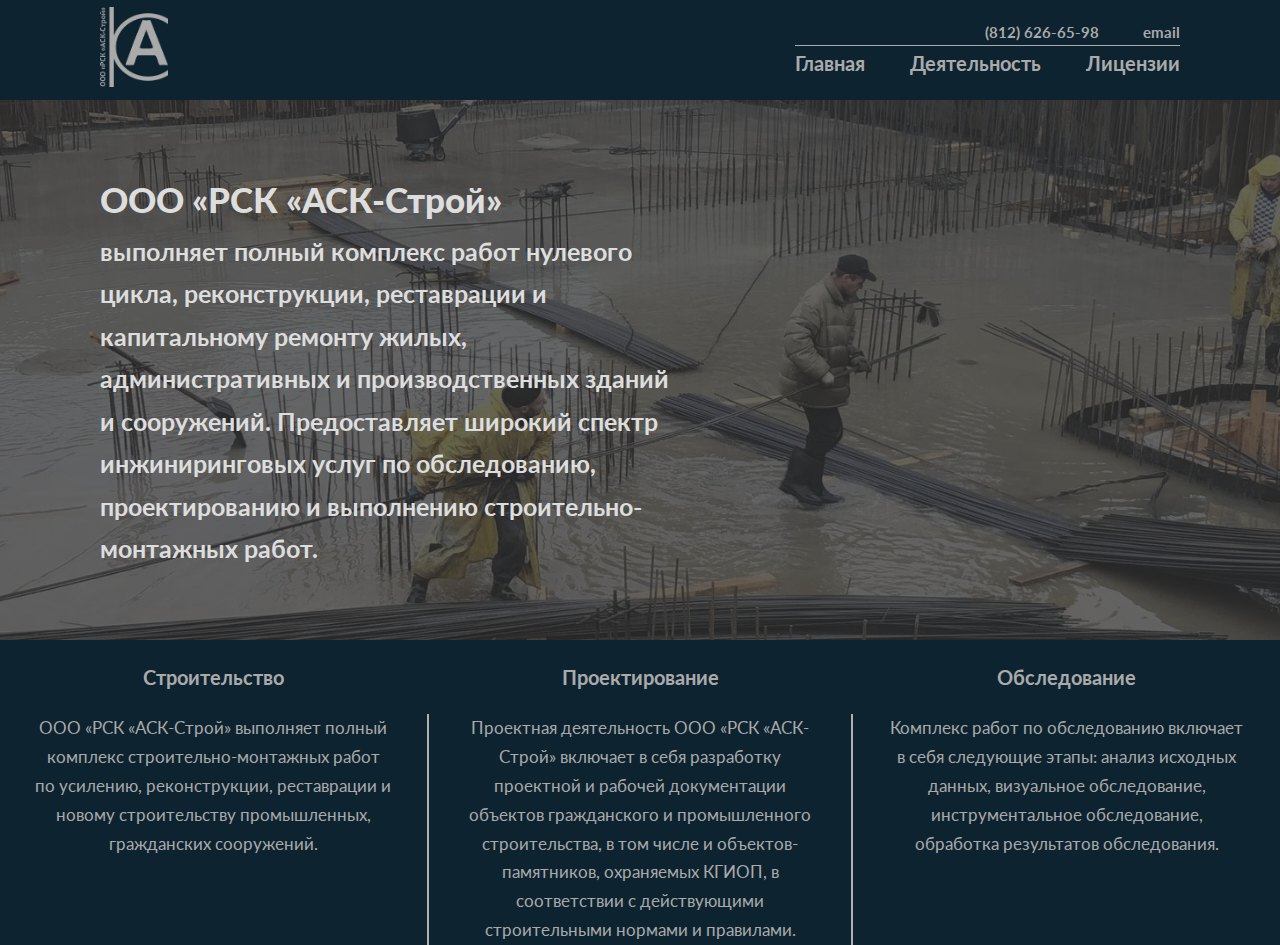
<file: index.html>
<!DOCTYPE html>
<html lang="en">
<head>
  <meta charset="UTF-8">
  <link href="https://fonts.googleapis.com/css?family=Lato:100,300,400,700,900" rel="stylesheet">
  <link rel="stylesheet" type="text/css" href="style.css">

  <title>РСК АСК-Строй</title>
</head>

<body>
  <header class="header">
    <div class="logobox">
      <img src="logo.jpg" alt="Logo" class="logo">

    </div>
    <div class="header-primary">
      <div class="heading-primary-main">
        <a style="margin-right: 40px;">(812) 626-65-98</a>
        <a>email</a>
      </div>
      <div class="heading-primary-sub">
        <a class="headButtons" href="index.html">Главная</a>
        <a class="headButtons" href="activity.html" style="margin: 0 40px 0 40px;">Деятельность</a>
        <a class="headButtons" href="licens.html">Лицензии</a>
      </div>
    </div>
  </header>

  <div class="main">
    <div class="mainCont">
      <div>
        <p class="mainTextHead">ООО «РСК «АСК-Строй»</p>
      </div>
      <div>
        <p class="mainText">выполняет полный комплекс работ нулевого цикла, реконструкции, реставрации и капитальному ремонту жилых, административных и производственных зданий и сооружений. Предоставляет широкий спектр инжиниринговых услуг по обследованию, проектированию и выполнению строительно-монтажных работ.</p>
      </div>
    </div>
  </div>

  <table class="addTextTable" width="auto" cellpadding="0" cellspacing="0">
    <tr class="addTextRow">
      <td class="addTextCol">
        <div class="colTextCont">
          <p class="colHead">Строительство</p>
          <div class="divColText">
            <p class="colText">ООО «РСК «АСК-Строй» выполняет полный комплекс строительно-монтажных работ по усилению, реконструкции, реставрации и новому строительству промышленных, гражданских сооружений.</p>
          </div>
        </div>
      </td>
      <td class="addTextCol">
        <div class="colTextCont">
          <p class="colHead">Проектирование</p>
          <div class="divColText" style="  border-left: 2px solid #b0b0b0; border-right: 2px solid #b0b0b0; padding: 0 25px 0 25px; margin: 0;">
            <p class="colText">Проектная деятельность ООО «РСК «АСК-Строй» включает в себя разработку проектной и рабочей документации объектов гражданского и промышленного строительства, в том числе и объектов-памятников, охраняемых КГИОП, в соответствии с действующими строительными нормами и правилами.</p>
          </div>
        </div>
      </td>
      <td class="addTextCol">
        <div class="colTextCont">
          <p class="colHead">Обследование</p>
          <div class="divColText">
            <p class="colText">Комплекс работ по обследованию включает в себя следующие этапы: анализ исходных данных, визуальное обследование, инструментальное обследование, обработка результатов обследования.</p>
          </div>
        </div>
      </td>
    </tr>
  </table>

</body>
</html>
</file>
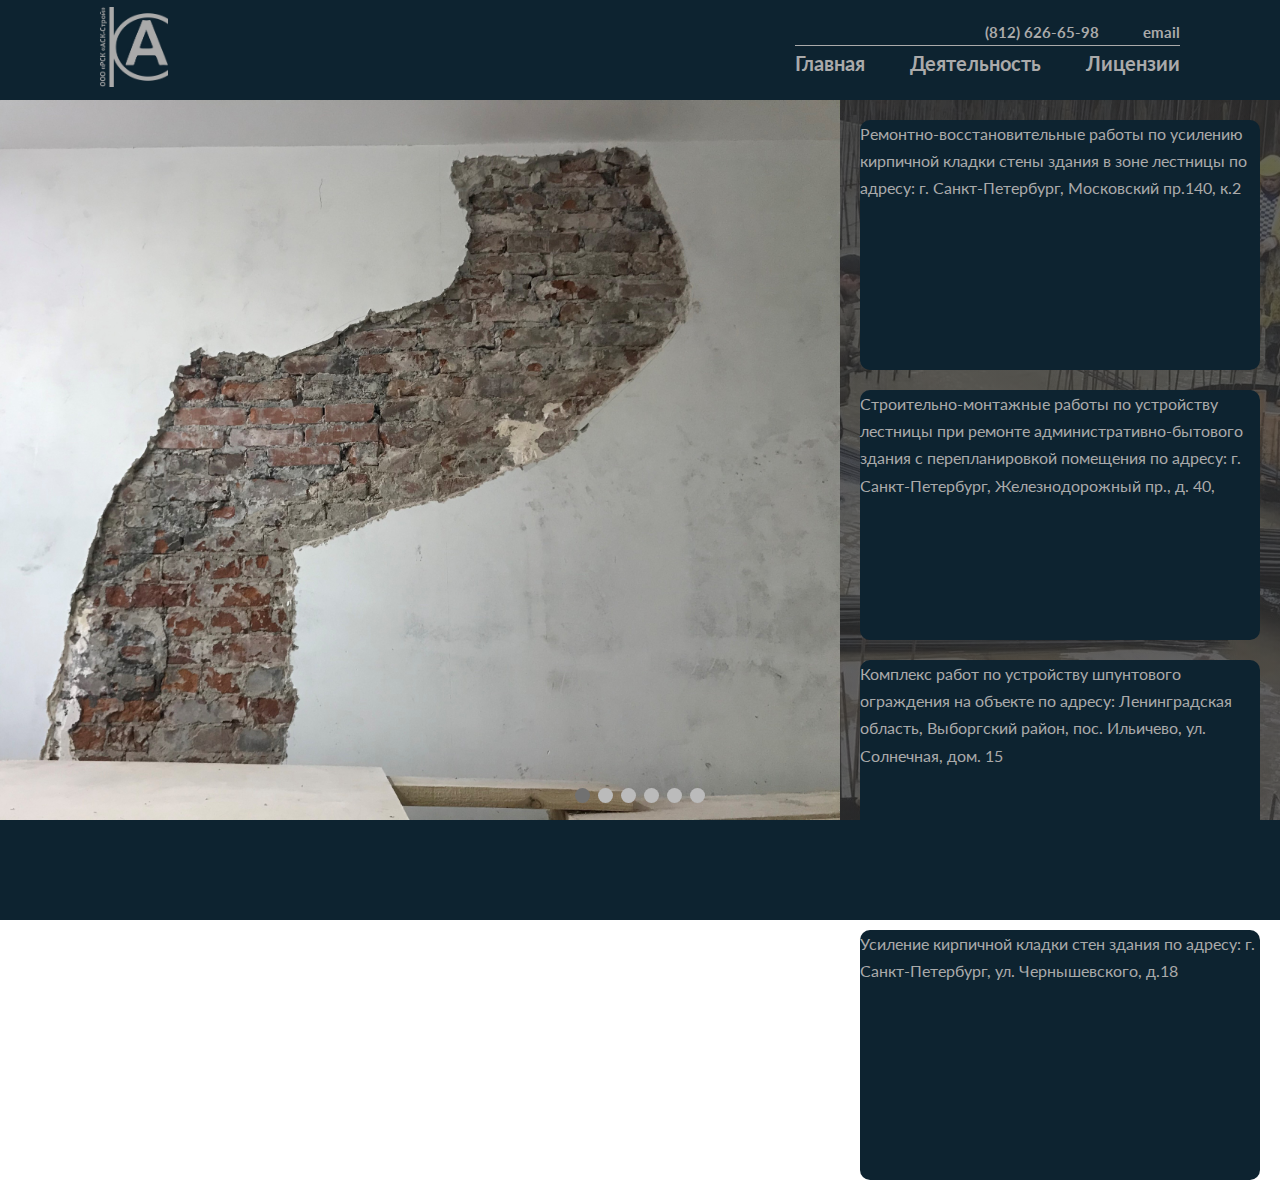
<file: 1.html>
<!DOCTYPE html>
<html lang="en">
<head>
  <meta charset="UTF-8">
  <link href="https://fonts.googleapis.com/css?family=Lato:100,300,400,700,900" rel="stylesheet">
  <link rel="stylesheet" type="text/css" href="style.css">

  <title>Реставрационно-строительная компания АСК-Строй</title>
</head>

<body>
  <header class="header">
    <div class="logobox">
      <img src="logo.jpg" alt="Logo" class="logo">
    </div>
    <div class="header-primary">
      <div class="heading-primary-main">
        <a style="margin-right: 40px;">(812) 626-65-98</a>
        <a>email</a>
      </div>
      <div class="heading-primary-sub">
        <a class="headButtons" href="index.html">Главная</a>
        <a class="headButtons" href="activity.html" style="margin: 0 40px 0 40px;">Деятельность</a>
        <a class="headButtons" href="licens.html">Лицензии</a>
      </div>
    </div>
  </header>

  <div class="main" style="height: 80vh;">
    <div class="activCont">
      <div class="slideshow-container">

        <a class="prev" onclick="plusSlides(-1)">&#10094;</a>
        <a class="next" onclick="plusSlides(1)">&#10095;</a>

        <div class="mySlides fade">
          <div class="imgCont">
            <img class="img" src="./M140/1.jpg">
          </div>
        </div>
        <div class="mySlides fade">
          <div class="imgCont">
            <img class="img" src="./M140/2.jpg">
          </div>
        </div>
        <div class="mySlides fade">
          <div class="imgCont">
            <img class="img" src="./M140/3.jpg">
          </div>
        </div>
        <div class="mySlides fade">
          <div class="imgCont">
            <img class="img" src="./M140/4.jpg">
          </div>
        </div>
        <div class="mySlides fade">
          <div class="imgCont">
            <img class="img" src="./M140/5.jpg">
          </div>
        </div>
        <div class="mySlides fade">
          <div class="imgCont">
            <img class="img" src="./M140/6.jpg">
          </div>
        </div>

        <div class="dotCont">
          <span class="dot" onclick="currentSlide(1)"></span>
          <span class="dot" onclick="currentSlide(2)"></span>
          <span class="dot" onclick="currentSlide(3)"></span>
          <span class="dot" onclick="currentSlide(4)"></span>
          <span class="dot" onclick="currentSlide(5)"></span>
          <span class="dot" onclick="currentSlide(6)"></span>
        </div>
      </div>
      <div class="INFOList">
        <div class="ALCont">
          <a href="1.html" class="INFOBlock">Ремонтно-восстановительные работы по усилению кирпичной кладки стены здания в зоне лестницы по адресу: г. Санкт-Петербург, Московский пр.140, к.2</a>
        </div>
        <div class="ALCont">
          <a href="2.html" class="INFOBlock">Строительно-монтажные работы по устройству лестницы при ремонте административно-бытового здания с перепланировкой помещения по адресу: г. Санкт-Петербург, Железнодорожный пр., д. 40, </a>
        </div>
        <div class="ALCont">
          <a href="3.html" class="INFOBlock">Комплекс работ по устройству шпунтового ограждения на объекте по адресу: Ленинградская область, Выборгский район, пос. Ильичево, ул. Солнечная, дом. 15</a>
        </div>
        <div class="ALCont">
          <a href="4.html" class="INFOBlock">Усиление кирпичной кладки стен здания по адресу: г. Санкт-Петербург, ул. Чернышевского, д.18</a>
        </div>
      </div>
    </div>
  </div>

  <div class="header"></div>

  <script>
  var slideIndex = 1;
  showSlides(slideIndex);

  function plusSlides(n) {
    showSlides(slideIndex += n);
  }

  function currentSlide(n) {
    showSlides(slideIndex = n);
  }

  function showSlides(n) {
    var i;
    var slides = document.getElementsByClassName("mySlides");
    var dots = document.getElementsByClassName("dot");
    if (n > slides.length) {slideIndex = 1}
    if (n < 1) {slideIndex = slides.length}
    for (i = 0; i < slides.length; i++) {
      slides[i].style.display = "none";
    }
    for (i = 0; i < dots.length; i++) {
      dots[i].className = dots[i].className.replace(" active", "");
    }
    slides[slideIndex-1].style.display = "block";
    dots[slideIndex-1].className += " active";
  }
</script>

</body>
</html>
</file>
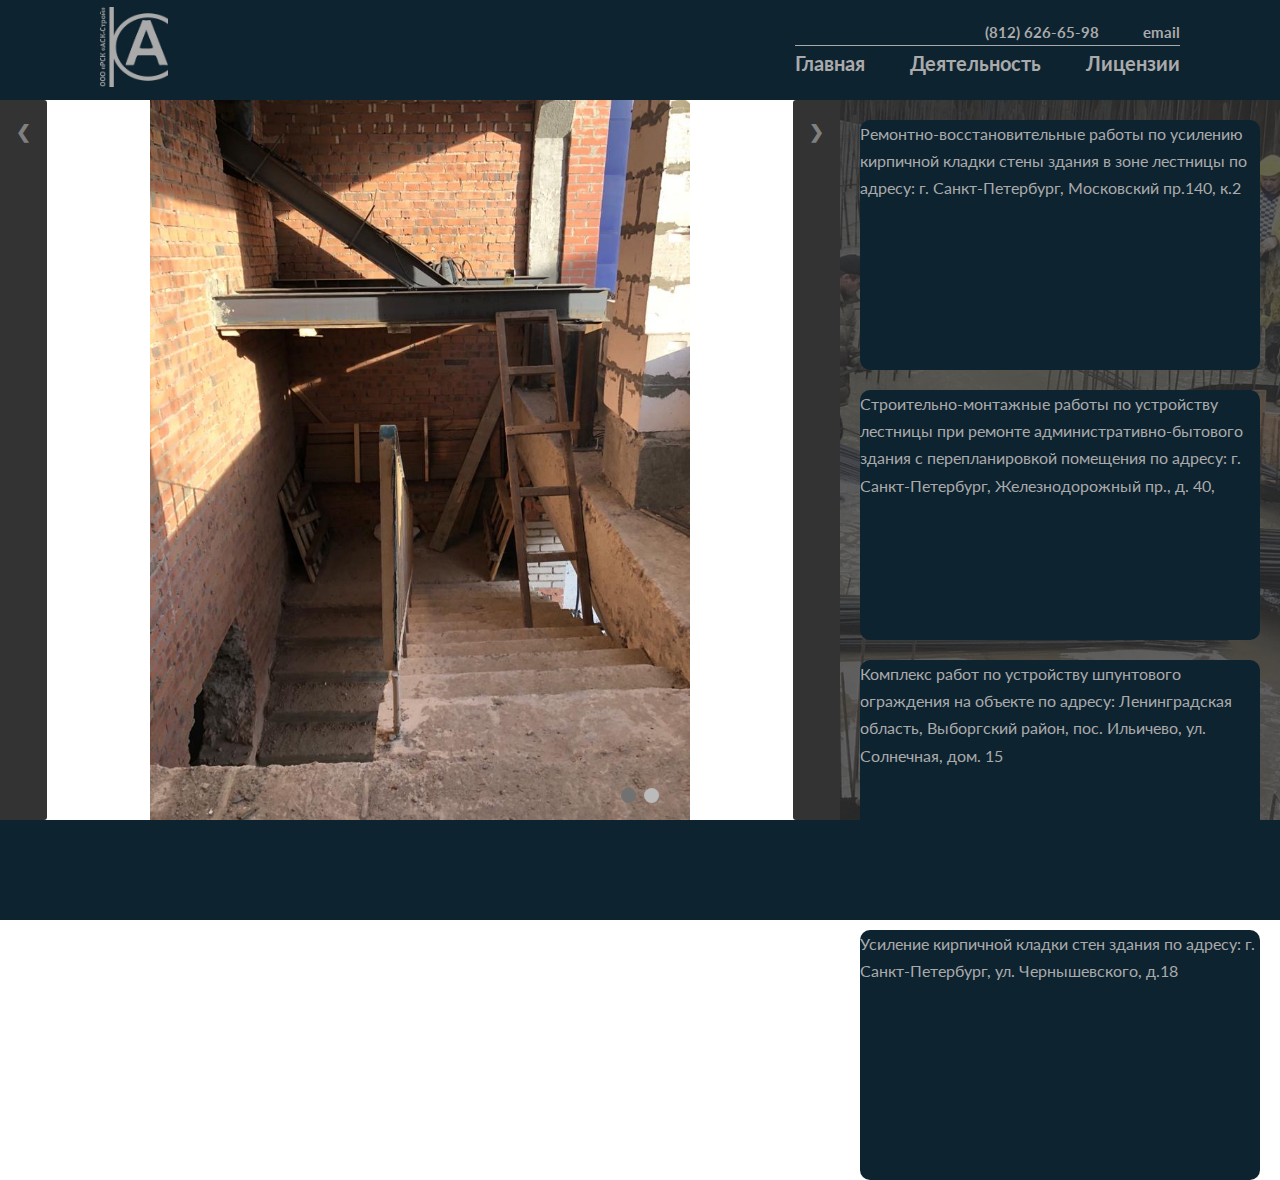
<file: 2.html>
<!DOCTYPE html>
<html lang="en">
<head>
  <meta charset="UTF-8">
  <link href="https://fonts.googleapis.com/css?family=Lato:100,300,400,700,900" rel="stylesheet">
  <link rel="stylesheet" type="text/css" href="style.css">

  <title>Реставрационно-строительная компания АСК-Строй</title>
</head>

<body>
  <header class="header">
    <div class="logobox">
      <img src="logo.jpg" alt="Logo" class="logo">
    </div>
    <div class="header-primary">
      <div class="heading-primary-main">
        <a style="margin-right: 40px;">(812) 626-65-98</a>
        <a>email</a>
      </div>
      <div class="heading-primary-sub">
        <a class="headButtons" href="index.html">Главная</a>
        <a class="headButtons" href="activity.html" style="margin: 0 40px 0 40px;">Деятельность</a>
        <a class="headButtons" href="licens.html">Лицензии</a>
      </div>
    </div>
  </header>

  <div class="main" style="height: 80vh;">
    <div class="activCont">
      <div class="slideshow-container">

        <a class="prev" onclick="plusSlides(-1)">&#10094;</a>
        <a class="next" onclick="plusSlides(1)">&#10095;</a>

        <div class="mySlides fade">
          <div class="imgCont">
            <img class="img" src="./JD40/JD1.jpg">
          </div>
        </div>
        <div class="mySlides fade">
          <div class="imgCont">
            <img class="img" src="./JD40/JD2.jpg">
          </div>
        </div>

        <div class="dotCont">
          <span class="dot" onclick="currentSlide(1)"></span>
          <span class="dot" onclick="currentSlide(2)"></span>
        </div>
      </div>
      <div class="INFOList">
        <div class="ALCont">
          <a href="1.html" class="INFOALBlock">Ремонтно-восстановительные работы по усилению кирпичной кладки стены здания в зоне лестницы по адресу: г. Санкт-Петербург, Московский пр.140, к.2</a>
        </div>
        <div class="ALCont">
          <a href="2.html" class="INFOALBlock">Строительно-монтажные работы по устройству лестницы при ремонте административно-бытового здания с перепланировкой помещения по адресу: г. Санкт-Петербург, Железнодорожный пр., д. 40, </a>
        </div>
        <div class="ALCont">
          <a href="3.html" class="INFOALBlock">Комплекс работ по устройству шпунтового ограждения на объекте по адресу: Ленинградская область, Выборгский район, пос. Ильичево, ул. Солнечная, дом. 15</a>
        </div>
        <div class="ALCont">
          <a href="4.html" class="INFOALBlock">Усиление кирпичной кладки стен здания по адресу: г. Санкт-Петербург, ул. Чернышевского, д.18</a>
        </div>
      </div>
    </div>
  </div>

  <div class="header"></div>

  <script>
  var slideIndex = 1;
  showSlides(slideIndex);

  function plusSlides(n) {
    showSlides(slideIndex += n);
  }

  function currentSlide(n) {
    showSlides(slideIndex = n);
  }

  function showSlides(n) {
    var i;
    var slides = document.getElementsByClassName("mySlides");
    var dots = document.getElementsByClassName("dot");
    if (n > slides.length) {slideIndex = 1}
    if (n < 1) {slideIndex = slides.length}
    for (i = 0; i < slides.length; i++) {
      slides[i].style.display = "none";
    }
    for (i = 0; i < dots.length; i++) {
      dots[i].className = dots[i].className.replace(" active", "");
    }
    slides[slideIndex-1].style.display = "block";
    dots[slideIndex-1].className += " active";
  }
</script>

</body>
</html>
</file>
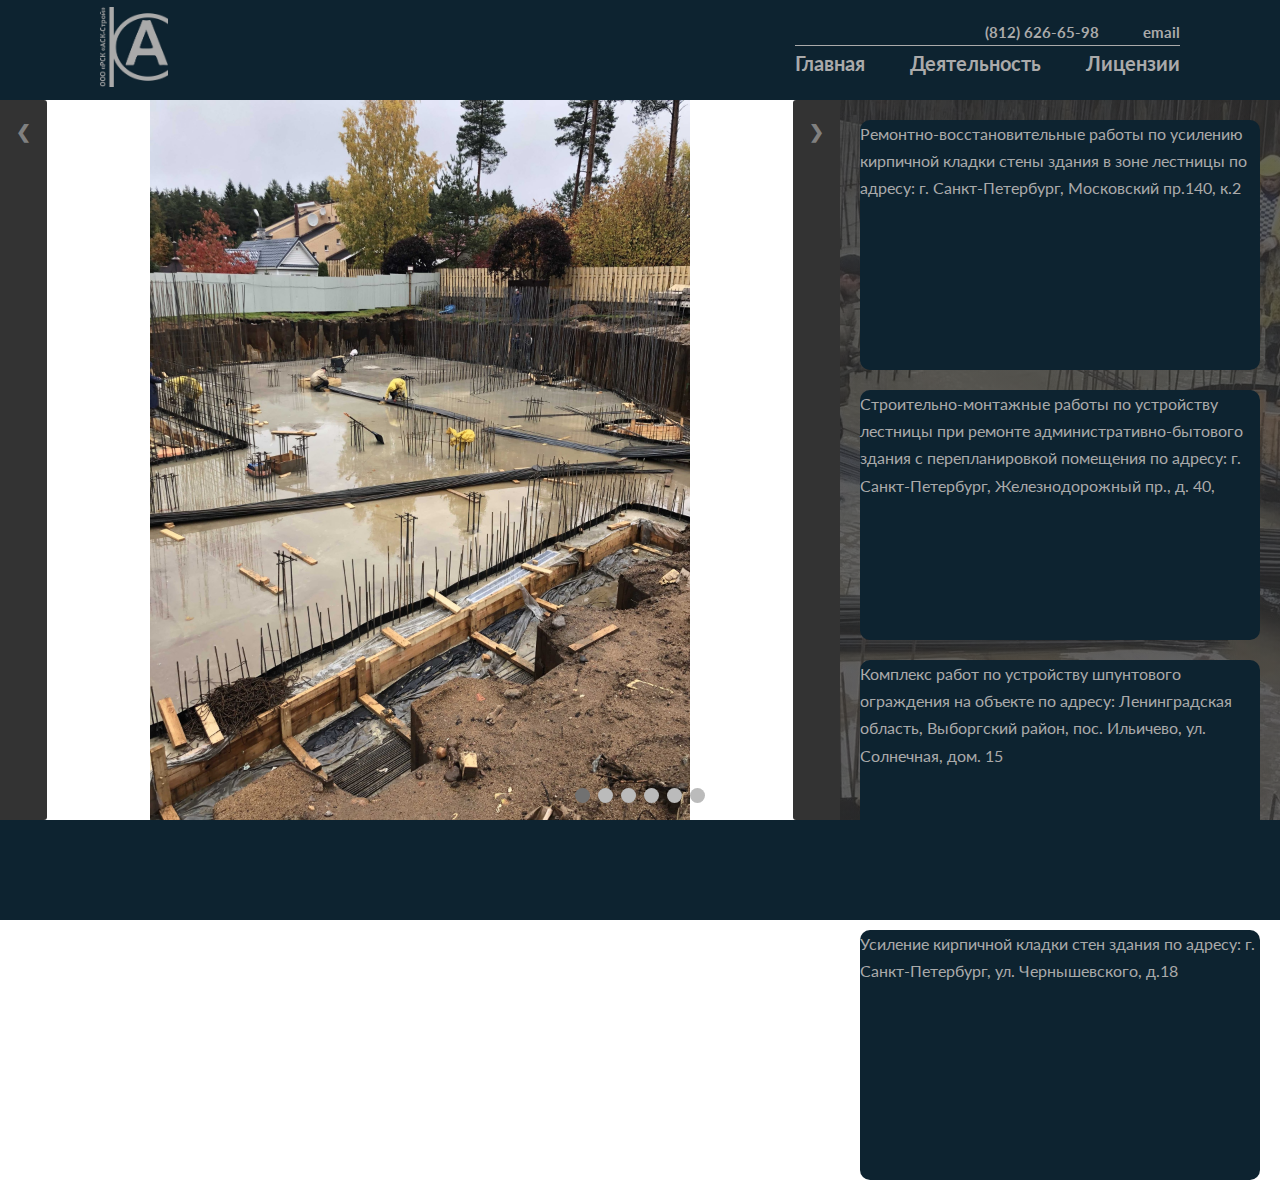
<file: 3.html>
<!DOCTYPE html>
<html lang="en">
<head>
  <meta charset="UTF-8">
  <link href="https://fonts.googleapis.com/css?family=Lato:100,300,400,700,900" rel="stylesheet">
  <link rel="stylesheet" type="text/css" href="style.css">

  <title>Реставрационно-строительная компания АСК-Строй</title>
</head>

<body>
  <header class="header">
    <div class="logobox">
      <img src="logo.jpg" alt="Logo" class="logo">
    </div>
    <div class="header-primary">
      <div class="heading-primary-main">
        <a style="margin-right: 40px;">(812) 626-65-98</a>
        <a>email</a>
      </div>
      <div class="heading-primary-sub">
        <a class="headButtons" href="index.html">Главная</a>
        <a class="headButtons" href="activity.html" style="margin: 0 40px 0 40px;">Деятельность</a>
        <a class="headButtons" href="licens.html">Лицензии</a>
      </div>
    </div>
  </header>

  <div class="main" style="height: 80vh;">
    <div class="activCont">
      <div class="slideshow-container">

        <a class="prev" onclick="plusSlides(-1)">&#10094;</a>
        <a class="next" onclick="plusSlides(1)">&#10095;</a>

        <div class="mySlides fade">
          <div class="imgCont">
            <img class="img" src="./SL15/1.jpg">
          </div>
        </div>
        <div class="mySlides fade">
          <div class="imgCont">
            <img class="img" src="./SL15/2.jpg">
          </div>
        </div>
        <div class="mySlides fade">
          <div class="imgCont">
            <img class="img" src="./SL15/3.jpg">
          </div>
        </div>
        <div class="mySlides fade">
          <div class="imgCont">
            <img class="img" src="./SL15/4.jpg">
          </div>
        </div>
        <div class="mySlides fade">
          <div class="imgCont">
            <img class="img" src="./SL15/5.jpg">
          </div>
        </div>
        <div class="mySlides fade">
          <div class="imgCont">
            <img class="img" src="./SL15/6.jpg">
          </div>
        </div>

        <div class="dotCont">
          <span class="dot" onclick="currentSlide(1)"></span>
          <span class="dot" onclick="currentSlide(2)"></span>
          <span class="dot" onclick="currentSlide(3)"></span>
          <span class="dot" onclick="currentSlide(4)"></span>
          <span class="dot" onclick="currentSlide(5)"></span>
          <span class="dot" onclick="currentSlide(6)"></span>
        </div>
      </div>
      <div class="INFOList">
        <div class="ALCont">
          <a href="1.html" class="INFOALBlock">Ремонтно-восстановительные работы по усилению кирпичной кладки стены здания в зоне лестницы по адресу: г. Санкт-Петербург, Московский пр.140, к.2</a>
        </div>
        <div class="ALCont">
          <a href="2.html" class="INFOALBlock">Строительно-монтажные работы по устройству лестницы при ремонте административно-бытового здания с перепланировкой помещения по адресу: г. Санкт-Петербург, Железнодорожный пр., д. 40, </a>
        </div>
        <div class="ALCont">
          <a href="3.html" class="INFOALBlock">Комплекс работ по устройству шпунтового ограждения на объекте по адресу: Ленинградская область, Выборгский район, пос. Ильичево, ул. Солнечная, дом. 15</a>
        </div>
        <div class="ALCont">
          <a href="4.html" class="INFOALBlock">Усиление кирпичной кладки стен здания по адресу: г. Санкт-Петербург, ул. Чернышевского, д.18</a>
        </div>
      </div>
    </div>
  </div>

  <div class="header"></div>

  <script>
  var slideIndex = 1;
  showSlides(slideIndex);

  function plusSlides(n) {
    showSlides(slideIndex += n);
  }

  function currentSlide(n) {
    showSlides(slideIndex = n);
  }

  function showSlides(n) {
    var i;
    var slides = document.getElementsByClassName("mySlides");
    var dots = document.getElementsByClassName("dot");
    if (n > slides.length) {slideIndex = 1}
    if (n < 1) {slideIndex = slides.length}
    for (i = 0; i < slides.length; i++) {
      slides[i].style.display = "none";
    }
    for (i = 0; i < dots.length; i++) {
      dots[i].className = dots[i].className.replace(" active", "");
    }
    slides[slideIndex-1].style.display = "block";
    dots[slideIndex-1].className += " active";
  }
</script>

</body>
</html>
</file>
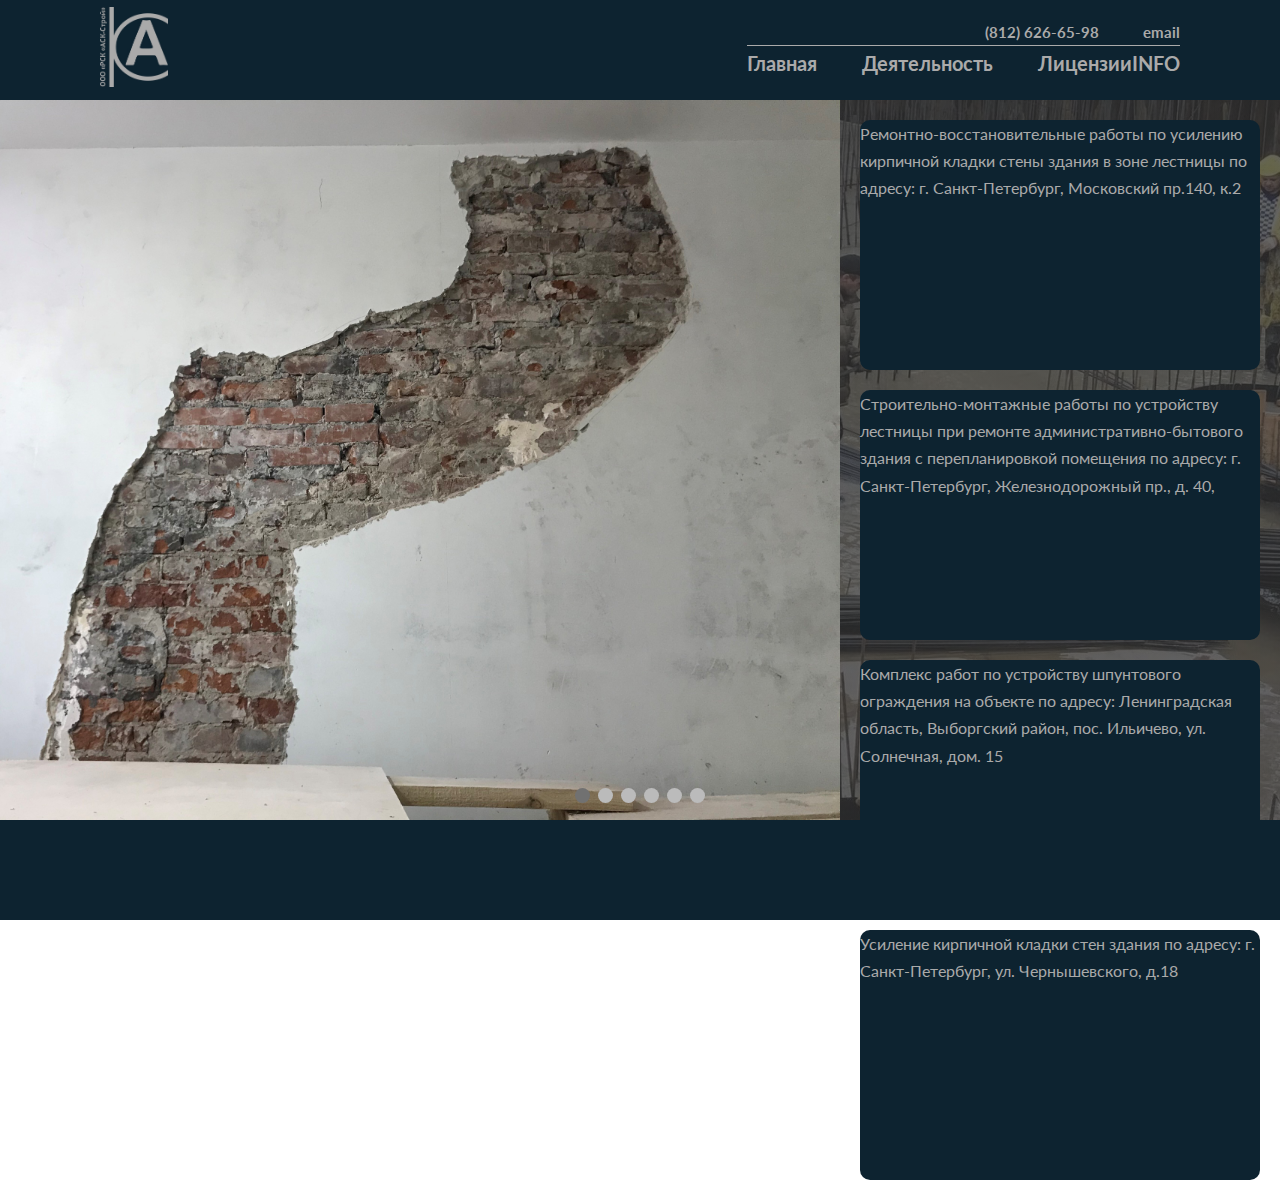
<file: 4.html>
<!DOCTYPE html>
<html lang="en">
<head>
  <meta charset="UTF-8">
  <link href="https://fonts.googleapis.com/css?family=Lato:100,300,400,700,900" rel="stylesheet">
  <link rel="stylesheet" type="text/css" href="style.css">

  <title>Реставрационно-строительная компания АСК-Строй</title>
</head>

<body>
  <header class="header">
    <div class="logobox">
      <img src="logo.jpg" alt="Logo" class="logo">
    </div>
    <div class="header-primary">
      <div class="heading-primary-main">
        <a style="margin-right: 40px;">(812) 626-65-98</a>
        <a>email</a>
      </div>
      <div class="heading-primary-sub">
        <a class="headButtons" href="index.html">Главная</a>
        <a class="headButtons" href="activity.html" style="margin: 0 40px 0 40px;">Деятельность</a>
        <a class="headButtons" href="licens.html">Лицензии</a>INFO
      </div>
    </div>
  </header>

  <div class="main" style="height: 80vh;">
    <div class="activCont">
      <div class="slideshow-container">
        <a class="prev" onclick="plusSlides(-1)">&#10094;</a>
        <a class="next" onclick="plusSlides(1)">&#10095;</a>

        <div class="mySlides fade">
          <div class="imgCont">
            <img class="img" src="./M140/1.jpg">
          </div>
        </div>
        <div class="mySlides fade">
          <div class="imgCont">
            <img class="img" src="./M140/2.jpg">
          </div>
        </div>
        <div class="mySlides fade">
          <div class="imgCont">
            <img class="img" src="./M140/3.jpg">
          </div>
        </div>
        <div class="mySlides fade">
          <div class="imgCont">
            <img class="img" src="./M140/4.jpg">
          </div>
        </div>
        <div class="mySlides fade">
          <div class="imgCont">
            <img class="img" src="./M140/5.jpg">
          </div>
        </div>
        <div class="mySlides fade">
          <div class="imgCont">
            <img class="img" src="./M140/6.jpg">
          </div>
        </div>

        <div class="dotCont">
          <span class="dot" onclick="currentSlide(1)"></span>
          <span class="dot" onclick="currentSlide(2)"></span>
          <span class="dot" onclick="currentSlide(3)"></span>
          <span class="dot" onclick="currentSlide(4)"></span>
          <span class="dot" onclick="currentSlide(5)"></span>
          <span class="dot" onclick="currentSlide(6)"></span>
        </div>
      </div>
      <div class="INFOList">
        <div class="ALCont">
          <a href="1.html" class="INFOALBlock">Ремонтно-восстановительные работы по усилению кирпичной кладки стены здания в зоне лестницы по адресу: г. Санкт-Петербург, Московский пр.140, к.2</a>
        </div>
        <div class="ALCont">
          <a href="2.html" class="INFOALBlock">Строительно-монтажные работы по устройству лестницы при ремонте административно-бытового здания с перепланировкой помещения по адресу: г. Санкт-Петербург, Железнодорожный пр., д. 40, </a>
        </div>
        <div class="ALCont">
          <a href="3.html" class="INFOALBlock">Комплекс работ по устройству шпунтового ограждения на объекте по адресу: Ленинградская область, Выборгский район, пос. Ильичево, ул. Солнечная, дом. 15</a>
        </div>
        <div class="ALCont">
          <a href="4.html" class="INFOALBlock">Усиление кирпичной кладки стен здания по адресу: г. Санкт-Петербург, ул. Чернышевского, д.18</a>
        </div>
      </div>
    </div>
  </div>

  <div class="header"></div>

  <script>
  var slideIndex = 1;
  showSlides(slideIndex);

  function plusSlides(n) {
    showSlides(slideIndex += n);
  }

  function currentSlide(n) {
    showSlides(slideIndex = n);
  }

  function showSlides(n) {
    var i;
    var slides = document.getElementsByClassName("mySlides");
    var dots = document.getElementsByClassName("dot");
    if (n > slides.length) {slideIndex = 1}
    if (n < 1) {slideIndex = slides.length}
    for (i = 0; i < slides.length; i++) {
      slides[i].style.display = "none";
    }
    for (i = 0; i < dots.length; i++) {
      dots[i].className = dots[i].className.replace(" active", "");
    }
    slides[slideIndex-1].style.display = "block";
    dots[slideIndex-1].className += " active";
  }
</script>

</body>
</html>
</file>
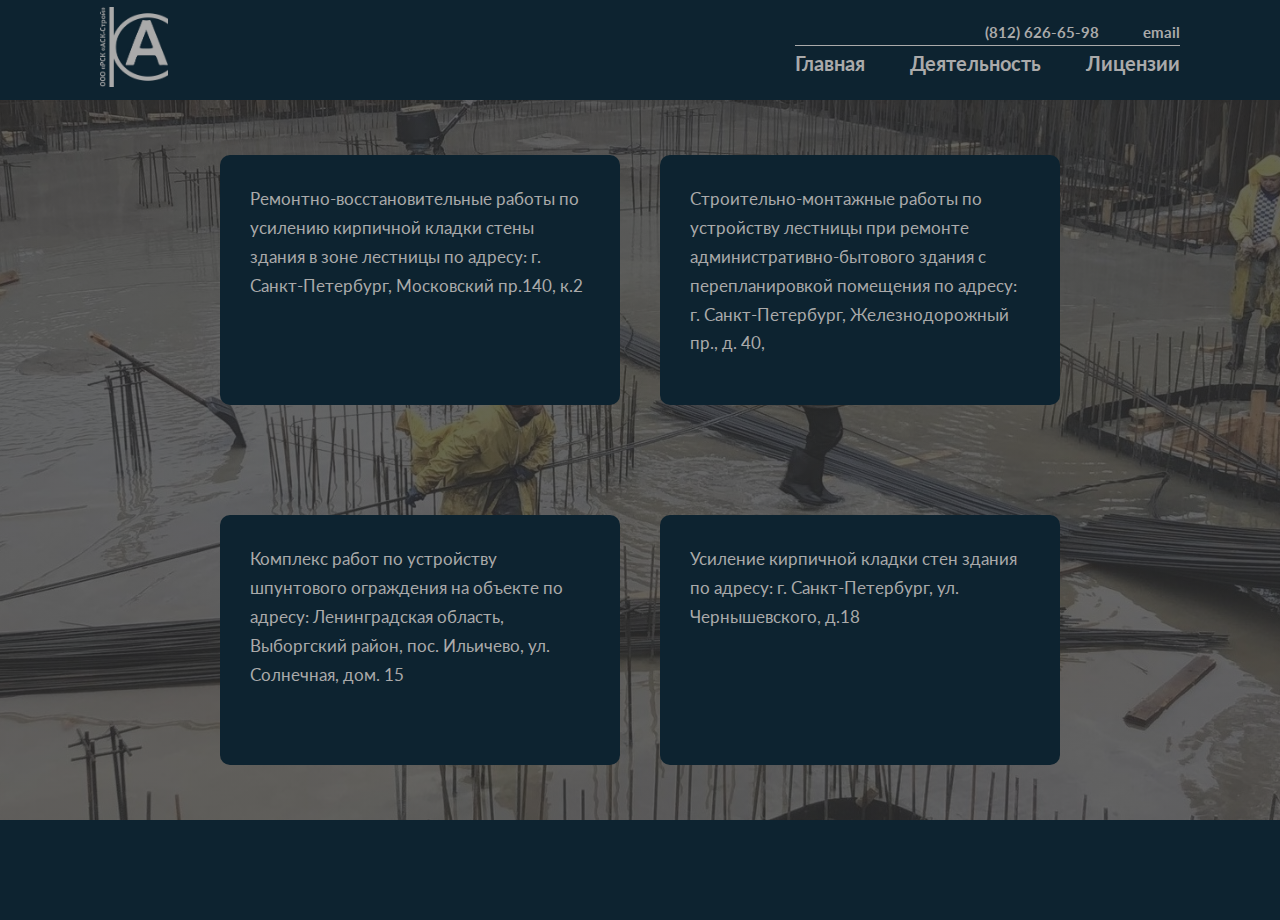
<file: activity.html>
<!DOCTYPE html>
<html lang="en">
<head>
  <meta charset="UTF-8">
  <link href="https://fonts.googleapis.com/css?family=Lato:100,300,400,700,900" rel="stylesheet">
  <link rel="stylesheet" type="text/css" href="style.css">

  <title>АСК-Строй</title>
</head>

<body>
  <header class="header">
    <div class="logobox">
      <img src="logo.jpg" alt="Logo" class="logo">
    </div>
    <div class="header-primary">
      <div class="heading-primary-main">
        <a style="margin-right: 40px;">(812) 626-65-98</a>
        <a>email</a>
      </div>
      <div class="heading-primary-sub">
        <a class="headButtons" href="index.html">Главная</a>
        <a class="headButtons" href="activity.html" style="margin: 0 40px 0 40px;">Деятельность</a>
        <a class="headButtons" href="licens.html">Лицензии</a>
      </div>
    </div>
  </header>

  <div class="main" style="height: 80vh;">
    <div class="activCont">
      <div class="activityList">
        <div class="ALCont">
          <a href="1.html" class="ALBlock">Ремонтно-восстановительные работы по усилению кирпичной кладки стены здания в зоне лестницы по адресу: г. Санкт-Петербург, Московский пр.140, к.2</a>
        </div>
        <div class="ALCont">
          <a href="2.html" class="ALBlock">Строительно-монтажные работы по устройству лестницы при ремонте административно-бытового здания с перепланировкой помещения по адресу: г. Санкт-Петербург, Железнодорожный пр., д. 40, </a>
        </div>
        <div class="ALCont">
          <a href="3.html" class="ALBlock">Комплекс работ по устройству шпунтового ограждения на объекте по адресу: Ленинградская область, Выборгский район, пос. Ильичево, ул. Солнечная, дом. 15</a>
        </div>
        <div class="ALCont">
          <a href="4.html" class="ALBlock">Усиление кирпичной кладки стен здания по адресу: г. Санкт-Петербург, ул. Чернышевского, д.18</a>
        </div>
      </div>
    </div>
  </div>
</div>

<div class="header"></div>

</body>
</html>
</file>
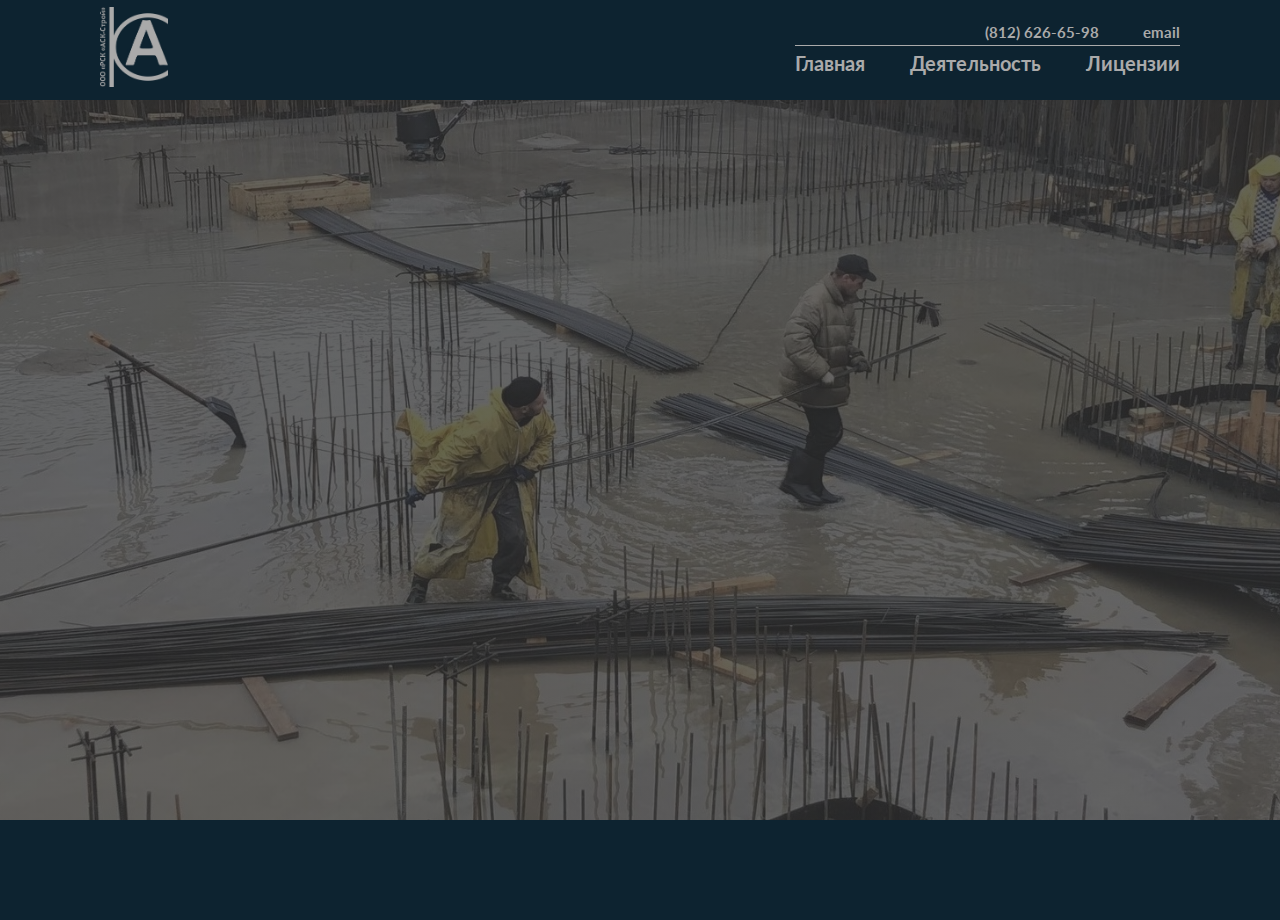
<file: licens.html>
<!DOCTYPE html>
<html lang="en">
<head>
    <meta charset="UTF-8">
    <link href="https://fonts.googleapis.com/css?family=Lato:100,300,400,700,900" rel="stylesheet">
    <link rel="stylesheet" type="text/css" href="style.css">

    <title>РСК АСК-Строй</title>
</head>

<body>
<header class="header">
    <div class="logobox">
        <img src="logo.jpg" alt="Logo" class="logo">

    </div>
    <div class="header-primary">
      <div class="heading-primary-main">
        <a style="margin-right: 40px;">(812) 626-65-98</a>
        <a>email</a>
      </div>
      <div class="heading-primary-sub">
        <a class="headButtons" href="index.html">Главная</a>
        <a class="headButtons" href="activity.html" style="margin: 0 40px 0 40px;">Деятельность</a>
        <a class="headButtons" href="licens.html">Лицензии</a>
      </div>
    </div>
</header>

<div class="main" style="height: 80vh;">
  <div class="mainCont">

  </div>
</div>

<div class="header"></div>

</body>
</html>
</file>
<file: style.css>
* {
  margin: 0;
  padding: 0;
  box-sizing: border-box;
  text-decoration: none;
  color: #aaa;
}

body {
  font-family: "Lato", sans-serif;
  font-weight: 400;
  line-height: 1.7;
  height: 100%;

}

.header {
  height: 100px;
  /* background-color: rgb(0,127,255); */
  background-color: #0d2330;
  background-size: cover;
  background-position: top;
  position: relative;
  width: 100%;
  text-align: right;
  color: #aaa;
  /* letter-spacing: 4px; */
}

.logobox {
  position: absolute;
  display: flex;
  align-items: center;
  justify-content: center;
  text-align: left;
}

.logo {
  position: relative;
  margin:  7px 0 7px 100px;
  height: 80px;
}

.header-primary {
  position: absolute;
  display: flex;
  flex-direction: column;
  justify-content: center;
  align-items: flex-end;
  right: 0;
  margin-right: 100px;
  height: 100%;
}

.heading-primary-main {
  font-size: 15px;
  font-weight: 700;
  text-decoration: none;
}

.heading-primary-sub {
  font-size: 20px;
  font-weight: 700;
  border-top: 1px solid #aaa;
}

.main {
  /* background-image: linear-gradient(to right, rgba(2,58,155, 0.7), rgba(2,58,155, 0.7)), url(./back.jpg); */
  background: linear-gradient(to right, rgba(50,50,50, 0.75), rgba(50,50,50, 0.75)), url(./back.jpg) no-repeat center center fixed;
  background-size: cover;
  -webkit-background-size: cover;
  -moz-background-size: cover;
  -o-background-size: cover;
  height: 60vh;
  width: 100%;
  position: relative;
  color: #ddd;
}

.mainCont {
  display: flex;
  justify-content: center;
  flex-direction: column;
  position: absolute;
  font-weight: 700;
  height: 100%;
  width: 100%;
  color: #ddd;
}

.mainTextHead {
  font-size: 35px;
  margin: 0 600px 0 100px;
  color: #ddd;
  font-weight: bolder;
}

.mainText {
  font-size: 25px;
  color: #ddd;
  margin: 0 600px 0 100px;
  text-align: left;
  /* background: rgb(13,35,48, 0.7); */
}

.addTextTable {
  background-color: #0d2330;
  height: 30vh;
  text-align: center;
  color: #aaa;
}

.addTextRow {
  position: relative;
  display: flex;
  flex-direction: row;
  justify-content: center;
}

.addTextCol {
  width: 35%;
  height: 100%;
}

.colTextCont {

}

.colHead {
  font-size: 20px;
  margin: 20px 25px 20px 25px;
  font-weight: bold;
}

.divColText {
  margin: 0 25px 0 25px;
}

.colText {
  font-size: 17px;
  margin: 0 10px 0 10px;
}

.headButtons:hover {
  text-shadow: #fff 0 0 15px;
  color: white;
}

.activityList {
  display: flex;
  justify-content: center;
  align-items: center;
  flex-direction: row;
  flex-wrap: wrap;
  position: absolute;
  height: 100%;
  width: 100%;
}
.ALCont:hover {
  /* transform: translateY(-4px); */
  text-shadow: #fff 0 0 15px;
  border: 10px;
  border-color: #fff;
}

.ALCont:active {
  /* transform: translateY(-1px); */
}
.ALCont {
  position: relative;
  width: 400px;
  height: 250px;
  background-color: #0d2330;
  margin: 20px;
  display: flex;
  text-align: left;
  /* align-items: center; */
  border-radius: 10px;
}

.ALBlock {
  margin: 30px 30px auto 30px;
  font-size: 17px;
}

.ALBlock:hover {
  color:white;
}

.activCont {
  display: flex;
  position: relative;
  flex-direction: row;
  justify-content: flex-end;
  height: 100%;
  width: 100%;
}

.mySlides {
  display: none;
  height: inherit;
}

.imgCont {
  height: inherit;
  position: relative;
  display: flex;
  flex-wrap: wrap;
  justify-content: center;
}

.img {
  height: inherit;
  width: inherit;
}

.text {
  width: 100%;
  position: absolute;
  display: block;
  bottom: 5%;
  text-align: center;
  left: 50%;
  margin-left: -50%;
  /*background-color: black;*/
}

/* Slideshow container */
.slideshow-container {
  position: relative;
  background-color: white;
  width: 100%;
  height: inherit;
}

.slideshow-container a{
}

/* Next & previous buttons */
.prev, .next {
  cursor: pointer;
  position: relative;
  width: auto;
  float: left;
  height: 100%;
  padding: 16px;
  color: gray;
  background-color: rgba(0,0,0,0.8);
  font-weight: bold;
  font-size: 18px;
  transition: 0.6s ease;
  border-radius: 0 3px 3px 0;
  user-select: none;
}

/* Position the "next button" to the right */
.next {
  position: relative;
  float: right;
  border-radius: 3px 0 0 3px;
}

/* On hover, add a black background color with a little bit see-through */
.prev:hover, .next:hover {
  background-color: rgba(0,0,0,0.8);
}

.dotCont {
  width: 400px;
  position: fixed;
  bottom: 10vh;
  text-align: center;
  left: 50%;
  margin-left: -200px;
}

/* The dots/bullets/indicators */
.dot {
  cursor: pointer;
  height: 15px;
  width: 15px;
  margin: 0 2px;
  background-color: #bbb;
  border-radius: 50%;
  display: inline-block;
  transition: background-color 0.6s ease;
}

.active, .dot:hover {
  background-color: #717171;
}

/* Fading animation */
/*.fade {
  -webkit-animation-name: fade;
  -webkit-animation-duration: 0.5s;
  animation-name: fade;
  animation-duration: 1.5s;
}
*/

@-webkit-keyframes fade {
  from {opacity: .4}
  to {opacity: 1}
}

@keyframes fade {
  from {opacity: .4}
  to {opacity: 1}
}

/* On smaller screens, decrease text size */
@media only screen and (max-width: 300px) {
  .prev, .next,.text {font-size: 11px}
}

@media screen and (max-width: 1230px) {
  .mainText {
    margin: 0 50px 0 50px;
    font-size: 25px;
  }

  .mainTextHead {
    margin: 10px 50px 10px 50px;
  }

}
</file>
